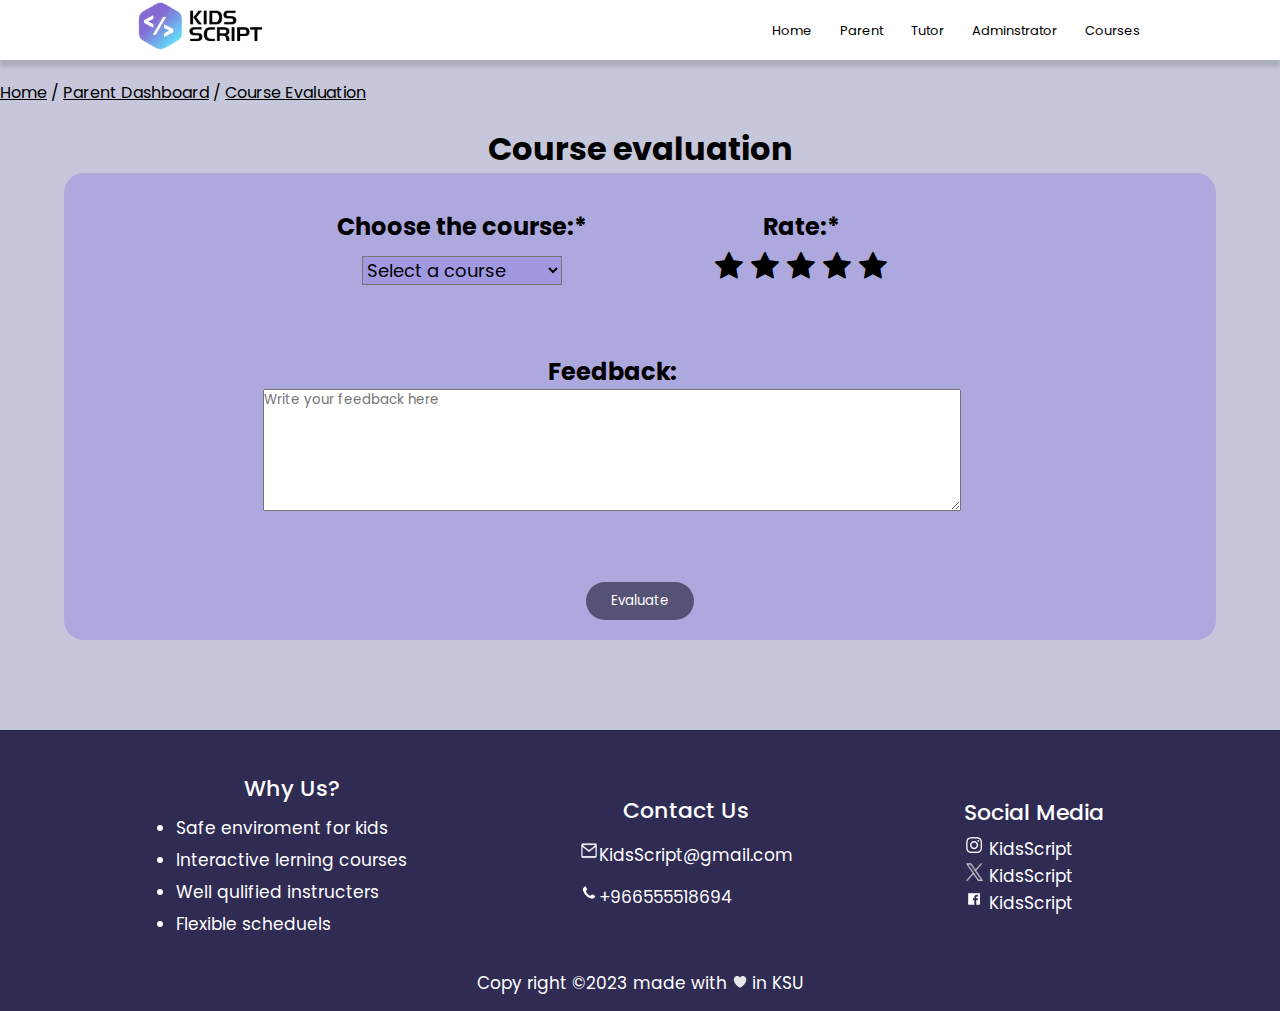
<file: index/Courseevaluation.html>
<!DOCTYPE html>
<html lang="el">

<head>
  <meta charset="utf-8">
  <title>Course evaluation</title>
  <link rel="stylesheet" href="styleevaluation.css">
  <link rel="stylesheet" href="kidsScript.css">
  <link rel="stylesheet" href="https://cdnjs.cloudflare.com/ajax/libs/font-awesome/4.7.0/css/font-awesome.min.css">
  <link rel="preconnect" href="https://fonts.googleapis.com">
  <link rel="preconnect" href="https://fonts.gstatic.com" crossorigin>
  <link
    href="https://fonts.googleapis.com/css2?family=Poppins:ital,wght@0,100;0,200;0,300;0,400;0,500;0,600;0,700;0,800;0,900;1,100;1,200;1,300;1,400;1,500;1,600;1,700;1,800;1,900&display=swap"
    rel="stylesheet">
</head>

<body>
  <section class="Header"> 
    <header>
      
      <nav>
        <a href="index.html"
          ><img src="images/kidsScriptLOGO.png" alt="Logo"
        /></a>
        <div class="nav-links" id="navLinks">
         
          <ul>
            <li><a href="index.html" accesskey="h">Home</a></li>
            <li><a href="Parentdashboard.html" accesskey="p">Parent</a></li>
            <li><a href="Tutor.html" accesskey="t">Tutor</a></li>           
            <li> 
              <a href="Administratordashboard.html" accesskey="a">Adminstrator</a>
            </li>
            <li><a href="Courses.html" accesskey="c">Courses</a></li>
         
            
         </ul>
           
        
        </div>

      </nav>
    </section>


  <div class='breadcrumb'>
    <a href="index.html">Home</a>
    <span> / </span>
    <a href="Parentdashboard.html">Parent Dashboard</a>
    <span> / </span>
    <a href="Courseevaluation.html">Course Evaluation</a>
  </div>
  <main>
    <form action="" method="post">
      <h1>Course evaluation</h1>

      <div class="evaluation">

        <div class="row1">
          <div class="item1">
            <h2>Choose the course:*</h2>

            <select id="sel" required>
              <option value="" disabled selected> Select a course</option>
              <option value="Introduction To Robotics">Introduction To Robotics</option>
              <option value="Introduction To Java">Introduction To Java</option>
              <option value="Introduction To Scratch">Introduction To Scratch</option>
              <option value="Introduction To Python">Introduction To Python</option>
              <option value="Introduction To JavaScript">Introduction To JavaScript</option>
              <option value="Introduction To CSS">Introduction To CSS</option>
              <option value="ntroduction To Swift">Introduction To Swift</option>
              <option value="Introduction To SQL">Introduction To SQL</option>
              <option value="Introduction To HTML">Introduction To HTML</option>
            </select>

          </div>

          <div class="item2">
            <h2>Rate:*</h2>
            <span class="fa fa-star" id="one"></span>
            <span class="fa fa-star" id="two"></span>
            <span class="fa fa-star" id="three"></span>
            <span class="fa fa-star" id="four"></span>
            <span class="fa fa-star" id="five"></span>
          </div>
        </div>



        <div class="evaluationfeedback">
          <h2>Feedback:</h2>
          <textarea name="entry" rows="6" cols="60" placeholder="Write your feedback here"></textarea>

        </div>

        <div class="EvaButtn">
          <button type="submit" onclick="EvaluateCourse(); return false;">Evaluate</button>
        </div>
      </div>
      <script>
        //raiting for the stars
        var item2 = document.querySelectorAll('span')

        item2.forEach((item, index1) => {
          item.addEventListener('click', () => {
            item2.forEach((star, index2) => {
              index1 >= index2 ? star.classList.add('active') : star.classList.remove('active')
            })
          })
        })


        function validation() {
          var selectedCourse = document.getElementById("sel").value;
          var rating = document.querySelectorAll(".fa-star.active").length > 0;

          if (selectedCourse == "") {
            alert("Please select a course")
            return false;
          }
          if (!rating) {
            alert("Please provide a rating")
            return false;
          }
          return true;
        }
        function EvaluateCourse() {
          if (validation()) {
            var COURSE_NAME = document.getElementById("sel").value;
            var USER_RATING = document.querySelectorAll(".fa-star.active").length;

            alert("Thank you for your feedback! \n Your rating for course " + COURSE_NAME + " is :" + USER_RATING);
          }
        }
      </script>
    </form>
  </main>


  <footer>
    <section id="footer">
      <div class="main-footer">
        <div class="Us">
          <h2>Why Us?</h2>
          <ul>
            <li>Safe enviroment for kids</li>
            <li>Interactive lerning courses</li>
            <li>Well qulified instructers</li>
            <li>Flexible scheduels</li>
          </ul>
        </div>
        <div class="contact">
          <h2>Contact Us</h2>
          <ul>
            <li>
              <a href="mailto:KidsScript@gmail.com"><img src="images/Email.png" alt="instgram icon" width="20"
                  height="20">KidsScript@gmail.com</a>
            </li>
            <li>
              <img src="images/phone.png" alt="instgram icon" width="20" height="20">+966555518694
            </li>
          </ul>
        </div>
        <div class="Social">
          <h2>Social Media</h2>
          <ul>
            <li>
              <a href="https://instgram.com"><img src="images/instgram.png" alt="instgram icon" width="20" height="20">
                KidsScript
              </a>
            </li>
            <li>
              <a href="https://twitter.com"><img src="images/X.png" alt="X icon" width="20" height="20">
                KidsScript
              </a>
            </li>
            <li>
              <a href="https://www.facebook.com"><img src="images/Facebook.png" alt="instgram icon" width="20"
                  height="20">
                KidsScript
              </a>
            </li>
          </ul>
        </div>
      </div>
      <p>
        Copy right ©2023 made with
        <img src="images/heart.png" alt="love" width="15" height="15"> in
        KSU
      </p>
    </section>
  </footer>
  <script src="darkMode.js" defer></script>
</body>

</html>
</file>
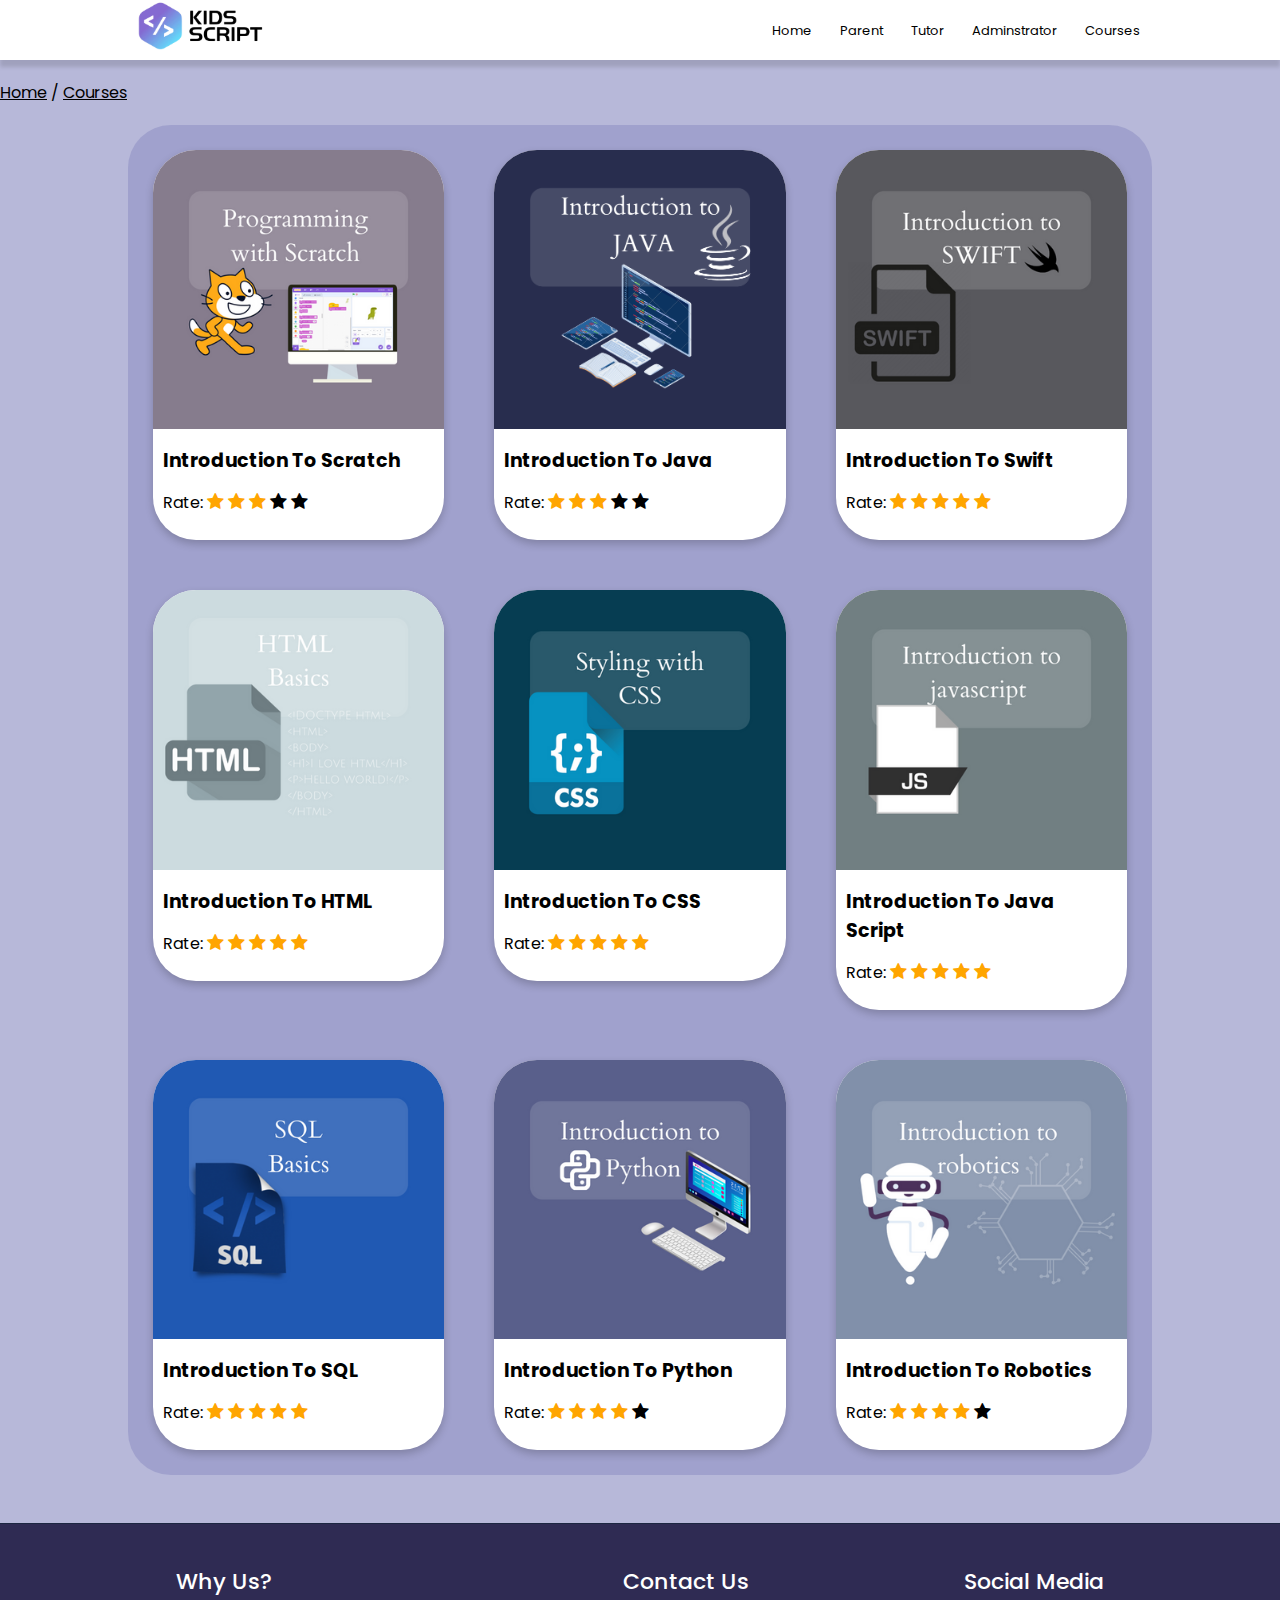
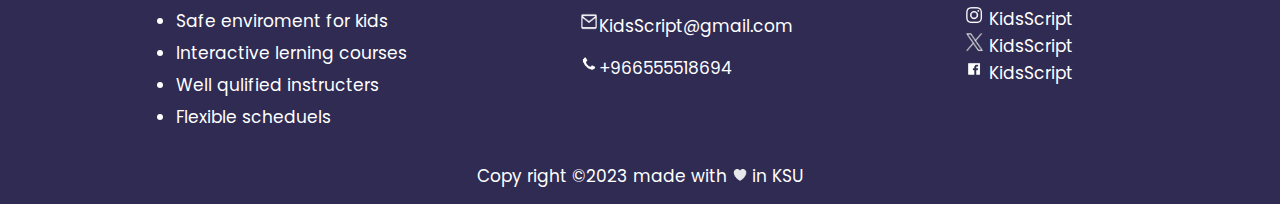
<file: index/Courses.html>
<!DOCTYPE html> 
<html lang="en">
  <head>
    <meta charset="UTF-8">
    <meta name="viewport" content="width=device-width, initial-scale=1.0">
    <title>Courses</title>
    <link rel="preconnect" href="https://fonts.googleapis.com">
    <link rel="preconnect" href="https://fonts.gstatic.com" crossorigin>
    <link
      href="https://fonts.googleapis.com/css2?family=Poppins:ital,wght@0,100;0,200;0,300;0,400;0,500;0,600;0,700;0,800;0,900;1,100;1,200;1,300;1,400;1,500;1,600;1,700;1,800;1,900&display=swap"
      rel="stylesheet">
    <link rel="stylesheet" href="kidsScript.css"> 
    <link rel="stylesheet" href="styleCourses.css">
    <link rel="stylesheet" href="https://cdnjs.cloudflare.com/ajax/libs/font-awesome/4.7.0/css/font-awesome.min.css"> <!--for rating-->
  </head>

  <body> 

    <section class="Header"> 
      <header>
        
        <nav>
          <a href="index.html"
            ><img src="images/kidsScriptLOGO.png" alt="Logo"
          /></a>
          <div class="nav-links" id="navLinks">
           
            <ul>
              <li><a href="index.html" accesskey="h">Home</a></li>
              <li><a href="Parentdashboard.html" accesskey="p">Parent</a></li>
              <li><a href="Tutor.html" accesskey="t">Tutor</a></li>           
              <li> 
                <a href="Administratordashboard.html" accesskey="a">Adminstrator</a>
              </li>
              <li><a href="Courses.html" accesskey="c">Courses</a></li>
           
              
           </ul>
             
          
          </div>
 
        </nav>
      </section>

    
    
    <div class="breadcrumb">
    <a href="index.html">Home</a>
    <span> / </span>
    <a href="Courses.html">Courses</a>  
    </div>

<main>
  <!-- A list of all Courses that we have in the learning centre -->
  <div class="all-courses-cards">
  <div class="courses-row">
  <!--.....................Course1-Scratch.....................-->
    <div class="course-container">
    <img src="images/Scratch.png" alt="Introduction To Scratch" style="width: 100%" >

    <div class="course-details">
    <h2>Introduction To Scratch</h2>
    <p class="ratings">
    Rate:
    <span class="fa fa-star checked"></span>
    <span class="fa fa-star checked"></span>
    <span class="fa fa-star checked"></span>
    <span class="fa fa-star"></span>
    <span class="fa fa-star"></span>
    </p>

    <div class="card-info">
                
    <div class="course-description">
    <h4 class="courseD-title">course-description:</h4>
    <p class="courseD-text">
      Introduce your child to coding! Scratch is a kid-friendly coding language
       that&apos;s block-based and visual (like virtual LEGOs). 
      Kids will learn coding and CS fundamentals while building games they can play and share with friends.</p>
    </div>
    
    <div class="more-info">
    <p id="Scpre">Prerequisite</p> 
    <p id="Scobj">Objectives</p>
    </div>

    <div class="card-footer">
    <div class="tutor">
    <img src="images/DanielLoe.png" alt="Daniel loe" width="50" height="50">T.Daniel loe</div>
    
    <div class="time-date"> 
    <p>Tuesday Monday 
    3:00-7:00pm </p>
    </div>
    </div> <!--card info-->
    </div> <!--card details-->

    </div>
    </div>
    <!--.....................END Course1.....................-->

    <!--.....................Course2-Java....................-->
    <div class="course-container">
    <img src="images/Java.PNG" alt="Introduction To Java" style="width: 100%">

    <div class="course-details">
    <h2>Introduction To Java</h2>
    <p class="ratings">
    Rate:
    <span class="fa fa-star checked"></span>
    <span class="fa fa-star checked"></span>
    <span class="fa fa-star checked"></span>
    <span class="fa fa-star"></span>
    <span class="fa fa-star"></span>
    </p>

    <div class="card-info">
                
    <div class="course-description">
    <h4 class="courseD-title">course-description:</h4>
    <p class="courseD-text">
      Java is a great language for kids to learn because it has staying power. 
      Java is the fifth most popular programming language in the world. It powers parts of YouTube, and Amazon. In addition, 
      software engineers use Java to build Android apps and games.</p>
    </div>
    <div class="more-info">
    <p id="Javapre">Prerequisite</p> 
    <p id="javaobj">Objectives</p>
    </div>

    <div class="card-footer">
    <div class="tutor">
    <img src="images/RachelAdams.png" alt="Rachel Adam" width="50" height="50"> T.Rachel Adam
  </div>
  
    
    <div class="time-date"> 
      <p>Monday <br>
      6:00-7:00pm </p>
      </div>
    </div>

  </div> <!--card info-->
  </div> <!--card details-->
  </div>
  <!--.....................END Course2.....................-->

  <!--.....................Course3-Swift....................-->
  <div class="course-container">
    <img src="images/Swift.png" alt="Introduction To Swift" style="width: 100%">

    <div class="course-details">
    <h2>Introduction To Swift</h2>
    <p class="ratings">
    Rate:
    <span class="fa fa-star checked"></span>
    <span class="fa fa-star checked"></span>
    <span class="fa fa-star checked"></span>
    <span class="fa fa-star checked"></span>
    <span class="fa fa-star checked"></span>
    </p>

    <div class="card-info">
                
    <div class="course-description">
    <h4 class="courseD-title">course-description:</h4>
    <p class="courseD-text">
      Swift is Apple&apos;s modern, fast, 
      and powerful programming language. It's highly readable, safe, and ideal for iOS, MacOS, 
      and general-purpose development. Perfect for beginners and aspiring app developers.</p>
    </div>
    <div class="more-info">
    <p id="Swiftpre">Prerequisite</p> 
    <p id="Swiftobj">Objectives</p>
    </div>

    <div class="card-footer">
    <div class="tutor">
    <img src="images/LaraKevin.png" alt="Lara Kevin" width="50" height="50"> T.Lara Kevin
    </div>
    
    <div class="time-date"> 
      <p>Tuesday <br>
      3:00-5:00pm </p>
      </div>
    </div>

  </div> <!--card info-->
  </div> <!--card details-->
  </div>
  <!--.....................END Course3.....................-->
</div> <!--end row 1-->
<div class="courses-row"> 
  <!--.....................Course4-HTML....................-->
  <div class="course-container">
    <img src="images/HTML.png" alt="Introduction To HTML" style="width: 100%">

    <div class="course-details">
    <h2>Introduction To HTML</h2>
    <p class="ratings">
    Rate:
    <span class="fa fa-star checked"></span>
    <span class="fa fa-star checked"></span>
    <span class="fa fa-star checked"></span>
    <span class="fa fa-star checked"></span>
    <span class="fa fa-star checked"></span>
    </p>

    <div class="card-info">
                
    <div class="course-description">
    <h4 class="courseD-title">course-description:</h4>
    <p class="courseD-text">
      Is a relatively easy programming language to learn used to create web pages. 
      which makes it a great place for kids to start with coding in general or 
      as another language to add to their repertoire.</p>
    </div>
    <div class="more-info">
    <p id="Htmlpre">Prerequisite</p> 
    <p id="htmlobj">Objectives</p>
    </div>

    <div class="card-footer">
    <div class="tutor">
  
    <img src="images/LaneClark.png" alt="Lane Clark" width="50" height="50"> T. Lane Clark
    </div>
    
    <div class="time-date"> 
      <p>Wednesday<br>
      5:00-7:00pm </p>
      </div>
    </div>

  </div> <!--card info-->
  </div> <!--card details-->
  </div>
  <!--.....................END Course4.....................-->

  <!--.....................Course5-CSS.....................-->
  <div class="course-container">
    <img src="images/CSS.png" alt="Introduction To CSS" style="width: 100%">

    <div class="course-details">
    <h2>Introduction To CSS</h2>
    <p class="ratings">
    Rate:
    <span class="fa fa-star checked"></span>
    <span class="fa fa-star checked"></span>
    <span class="fa fa-star checked"></span>
    <span class="fa fa-star checked"></span>
    <span class="fa fa-star checked"></span>
    </p>

    <div class="card-info">
                
    <div class="course-description">
    <h4 class="courseD-title">course-description:</h4>
    <p class="courseD-text">
      CSS is a subset of HTML that cannot function independently. 
      CSS concerns itself with styling, which includes
       background, color, font, and animation, among others.</p>   
    </div>

    <div class="more-info">
    <p id="csspre">Prerequisite</p> 
    <p id="cssobj">Objectives</p>
    </div>

    <div class="card-footer">
    <div class="tutor">
    <img src="images/MichealTurner.png" alt="Michael Turner" width="50" height="50"> T. Michael Turner
    </div>
    
    <div class="time-date"> 
      <p>Tuesday<br>
      3:00-6:00pm</p>
      </div>
    </div>

  </div> <!--card info-->
  </div> <!--card details-->
  </div>
  <!--.....................END Course5.....................-->

  <!--.....................END Course6-Java Script.....................-->    
  <div class="course-container">
    <img src="images/JavaScript.png" alt="Introduction To Java Script" style="width: 100%">

    <div class="course-details">
    <h2>Introduction To Java Script</h2>
    <p class="ratings">
    Rate:
    <span class="fa fa-star checked"></span>
    <span class="fa fa-star checked"></span>
    <span class="fa fa-star checked"></span>
    <span class="fa fa-star checked"></span>
    <span class="fa fa-star checked"></span>
    </p>

    <div class="card-info">
                
    <div class="course-description">
    <h4 class="courseD-title">course-description:</h4>
    <p class="courseD-text">
      raw colorful graphics in JavaScript, it&apos;s great way to explore computer programming.
      Working hand in hand with HTML and CSS. 
      JS helps to enhance interactivity and the overall user experience.</p>    
    </div>

    <div class="more-info">
    <p id="Scriptpre">Prerequisite</p> 
    <p id="Scriptobj">Objectives</p>
    </div>

    <div class="card-footer">
    <div class="tutor">
    <img src="images/EmilyAnderson.png" alt="Emily Anderson" width="50" height="50"> T. Emily Anderson
    </div>
    
    <div class="time-date"> 
      <p>Sunday <br>
      3:00-6:00pm </p>
      </div>
    </div>

  </div> <!--card info-->
  </div> <!--card details-->
  </div>
  <!--.....................END Course6.....................-->
</div> <!--2nd row-->
<div class="courses-row">
  <!--.....................Course7- SQL.....................-->
  <div class="course-container">
    <img src="images/SQL.png" alt="Introduction To SQL" style="width: 100%">

    <div class="course-details">
    <h2>Introduction To SQL</h2>
    <p class="ratings">
    Rate:
    <span class="fa fa-star checked"></span>
    <span class="fa fa-star checked"></span>
    <span class="fa fa-star checked"></span>
    <span class="fa fa-star checked"></span>
    <span class="fa fa-star checked"></span>
    </p>

    <div class="card-info">
                
    <div class="course-description">
    <h4 class="courseD-title">course-description</h4>
    <p class="courseD-text">
      If your child is someone who loves critical thinking and solving problems,
       it is an ideal course for them. With SQL courses for kids, 
      our experts strive hard to teach students how to store, manipulate, and query data using SQL. </p>    
    </div>

    <div class="more-info">
    <p id="SQLpre">Prerequisite</p> 
    <p id="SQLobj">Objectives</p>
    </div>

    <div class="card-footer">
    <div class="tutor">
    <img src="images/JohnFoster.png" alt="John Foster" width="50" height="50">T.John Foster</div>
    
    <div class="time-date"> 
      <p>Tuesday Monday <br>
      3:00-7:00pm </p>
      </div>
    </div>

  </div> <!--card info-->
  </div> <!--card details-->
  </div>
  <!--.....................END Course7.....................-->

  <!--.....................Course8-Python.....................-->
  <div class="course-container">
    <img src="images/Python.PNG" alt="Introduction To Python" style="width: 100%">

    <div class="course-details">
    <h2>Introduction To Python</h2>
    <p class="ratings">
    Rate:
    <span class="fa fa-star checked"></span>
    <span class="fa fa-star checked"></span>
    <span class="fa fa-star checked"></span>
    <span class="fa fa-star checked"></span>
    <span class="fa fa-star"></span>
    </p>

    <div class="card-info">
                
    <div class="course-description">
    <h4 class="courseD-title">course-description</h4>
    <p class="courseD-text">
      Learners solve more complex programming problems and progress through Python fundamentals. 
      They&apos;re on their way to Python fluency. </p>    
    </div>

    <div class="more-info">
    <p id="Pythonpre">Prerequisite</p> 
    <p id="Pythonobj">Objectives</p>
    </div>

    <div class="card-footer">
    <div class="tutor">
    <img src="images/KevinLee.png" alt="Kevin Lee" width="50" height="50">T.Kevin Lee</div>
    
    <div class="time-date"> 
      <p>Sundat Monday <br>
      5:00-7:00pm </p>
      </div>
    </div>

  </div> <!--card info-->
  </div> <!--card details-->
  </div>
  <!--.....................END Course8.....................-->
        
  <!--.....................Course9- Robotics.....................-->
  <div class="course-container">
    <img src="images/robotics.png" alt="Introduction To Robotics" style="width: 100%">

    <div class="course-details">
    <h2>Introduction To Robotics</h2>
    <p class="ratings">
    Rate:
    <span class="fa fa-star checked"></span>
    <span class="fa fa-star checked"></span>
    <span class="fa fa-star checked"></span>
    <span class="fa fa-star checked"></span>
    <span class="fa fa-star"></span>
    </p>

    <div class="card-info">
                
    <div class="course-description">
    <h4 class="courseD-title">course-description</h4>
    <p class="courseD-text">
      It&apos;s a truly interdisciplinary space using AI, data science, coding, design, engineering, and more, 
      to produce machines that replicate human actions in the real world. For children who enjoy building things,
      or playing with LEGOs, robotics is a great way to achieve similar results. </p>    
    </div>

    <div class="more-info">
    <p id="Robotpre">Prerequisite</p> 
    <p id="Robotobj">Objectives</p>
    </div>

    <div class="card-footer">
    <div class="tutor">
    <img src="images/JoeAdams.png" alt="Joe Adams" width="50" height="50"> T.Joe Adams </div>
    
    <div class="time-date"> 
      <p>Tuesday Monday <br>
      3:00-7:00pm </p>
      </div>
    </div>

  </div> <!--card info-->
  </div> <!--card details-->
  </div>
  <!--.....................END Course9.....................-->
  </div> <!--3rd row-->

  </div>
  </main>

  <footer>
    <section id="footer">
      <div class="main-footer">
        <div class="Us">
          <h2>Why Us?</h2>
          <ul>
            <li>Safe enviroment for kids</li>
            <li>Interactive lerning courses</li>
            <li>Well qulified instructers</li>
            <li>Flexible scheduels</li>
          </ul>
        </div>
        <div class="contact">
          <h2>Contact Us</h2>
          <ul>
            <li>
              <a href="mailto:KidsScript@gmail.com"
                ><img
                  src="images/Email.png"
                  alt="instgram icon"
                  width="20"
                  height="20"
                >KidsScript@gmail.com</a
              >
            </li>
            <li>
              <img
                src="images/phone.png"
                alt="instgram icon"
                width="20"
                height="20"
              >+966555518694
            </li>
          </ul>
        </div>
        <div class="Social">
          <h2>Social Media</h2>
          <ul>
            <li>
              <a href="https://instgram.com"
                ><img
                  src="images/instgram.png"
                  alt="instgram icon"
                  width="20"
                  height="20"
                >
                KidsScript
              </a>
            </li>
            <li>
              <a href="https://twitter.com"
                ><img
                  src="images/X.png"
                  alt="X icon"
                  width="20"
                  height="20"
                >
                KidsScript
              </a>
            </li>
            <li>
              <a href="https://www.facebook.com"
                ><img
                  src="images/Facebook.png"
                  alt="instgram icon"
                  width="20"
                  height="20">
                KidsScript
              </a>
            </li>
          </ul>
        </div>
      </div>
      <p>
        Copy right ©2023 made with
        <img src="images/heart.png" alt="love" width="15" height="15"> in
        KSU
      </p>
    </section>
  </footer>
  <script src="darkMode.js" defer></script>
  </body>
</html>
</file>
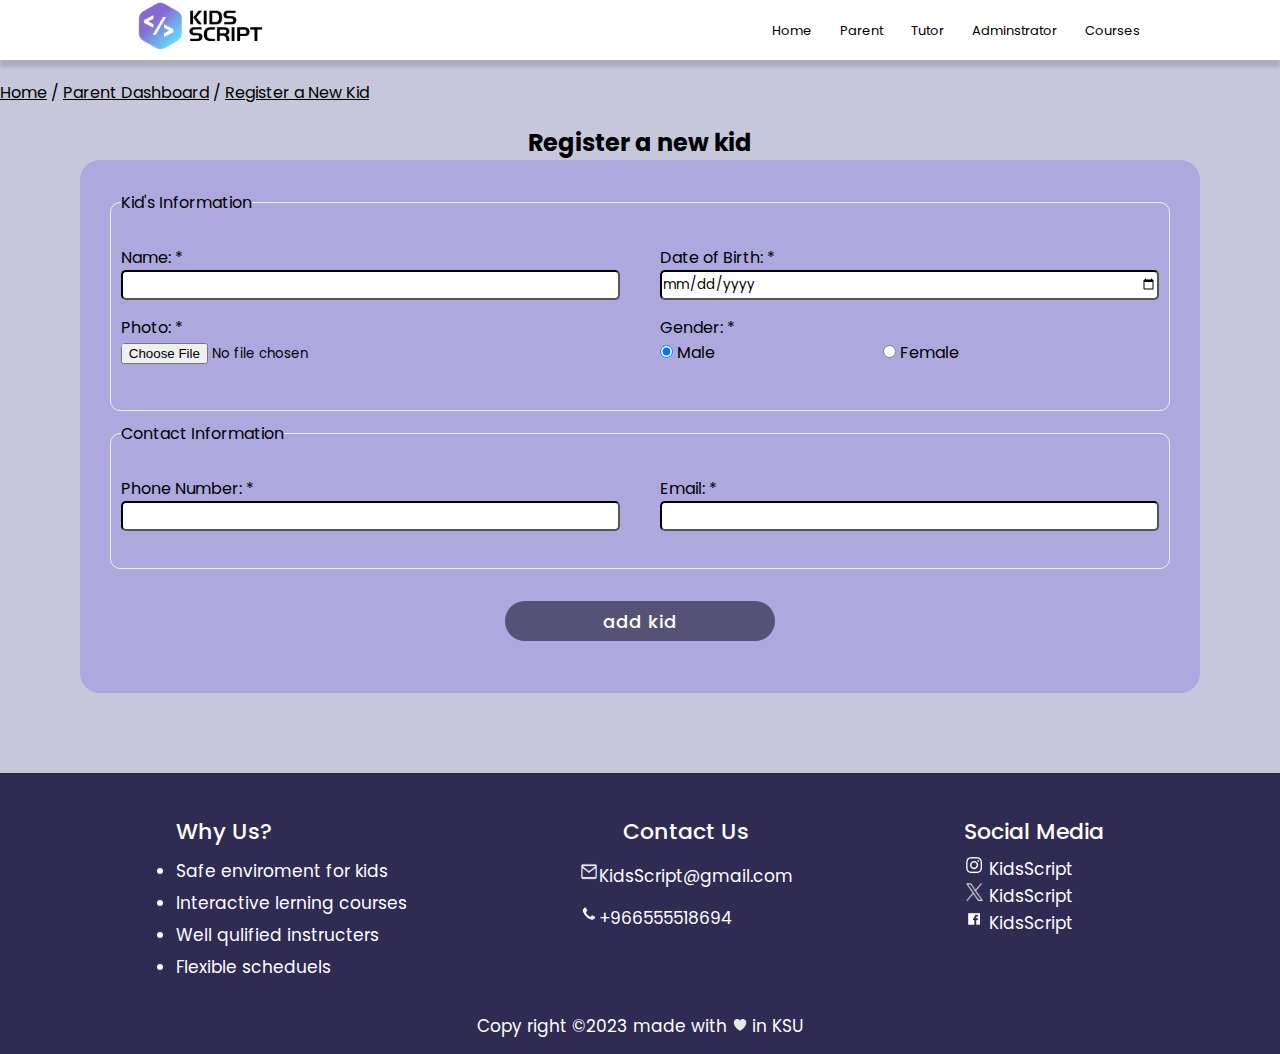
<file: index/RegisteraNewChild.html>
<!DOCTYPE html>
<html lang="el">
  <head>
    <meta charset="utf-8" />
    <title>Register a new child</title>
    <link rel="stylesheet" href="kidsScript.css" />
    <link rel="stylesheet" href="registerstyle.css" />
    <link rel="preconnect" href="https://fonts.googleapis.com" />
    <link rel="preconnect" href="https://fonts.gstatic.com" crossorigin />
    <link
      href="https://fonts.googleapis.com/css2?family=Poppins:ital,wght@0,100;0,200;0,300;0,400;0,500;0,600;0,700;0,800;0,900;1,100;1,200;1,300;1,400;1,500;1,600;1,700;1,800;1,900&display=swap"
      rel="stylesheet"
    />
  </head>
  <body>
    <section class="Header"> 
      <header>
        
        <nav>
          <a href="index.html"
            ><img src="images/kidsScriptLOGO.png" alt="Logo"
          /></a>
          <div class="nav-links" id="navLinks">
           
            <ul>
              <li><a href="index.html" accesskey="h">Home</a></li>
              <li><a href="Parentdashboard.html" accesskey="p">Parent</a></li>
              <li><a href="Tutor.html" accesskey="t">Tutor</a></li>           
              <li> 
                <a href="Administratordashboard.html" accesskey="a">Adminstrator</a>
              </li>
              <li><a href="Courses.html" accesskey="c">Courses</a></li>
           
              
           </ul>
             
          
          </div>
 
        </nav>
      </section>


    <div class="breadcrumb">
      <a href="index.html">Home</a>
      <span> / </span>
      <a href="Parentdashboard.html">Parent Dashboard</a>
      <span> / </span>
      <a href="RegisterNewChild.html">Register a New Kid</a>
    </div>

    <main>
      <div class="register">
        <h2>Register a new kid</h2>
      </div>
      <div id="kidForm">
        <form name="myForm" id="form">
          <fieldset>
            <legend>Kid's Information</legend>

            <div class="details">
              <div class="input-box text">
                <label
                  >Name: *<input id="name" type="text" name="kid name"
                /></label>
              </div>

              <div class="input-box text">
                <label
                  >Date of Birth: *
                  <input id="DOB" type="date" name="date of birth"
                /></label>
              </div>

              <div class="input-box text">
                <label
                  >Photo: *<input
                    id="photo"
                    type="file"
                    type="file"
                    accept="image/*"
                    name="kid-photo"
                /></label>
              </div>
              <!-- <img id="output" /> -->
              <div class="input-box">
                <label>Gender: *</label>

                <div class="genderCategory">
                  <label
                    ><input
                      class="gender"
                      type="radio"
                      name="gender"
                      value="Male"
                      checked
                    />
                    Male</label
                  >
                  <label>
                    <input
                      class="gender"
                      type="radio"
                      name="gender"
                      value="Female"
                    />
                    Female</label
                  >
                </div>
              </div>
            </div>
          </fieldset>

          <fieldset>
            <legend>Contact Information</legend>

            <div class="details">
              <div class="input-box text">
                <label
                  >Phone Number: *<input
                    id="phone"
                    type="tel"
                    name="phone number"
                /></label>
              </div>

              <div class="input-box text">
                <label
                  >Email: *<input id="email" type="email" name="email"
                /></label>
              </div>
            </div>
          </fieldset>

          <div class="button">
            <input class="center" type="submit" value="add kid" />
          </div>
        </form>
      </div>
    </main>
    <footer>
      <section id="footer">
        <div class="main-footer">
          <div class="Us">
            <h2>Why Us?</h2>
            <ul>
              <li>Safe enviroment for kids</li>
              <li>Interactive lerning courses</li>
              <li>Well qulified instructers</li>
              <li>Flexible scheduels</li>
            </ul>
          </div>
          <div class="contact">
            <h2>Contact Us</h2>
            <ul>
              <li>
                <a href="mailto:KidsScript@gmail.com"
                  ><img
                    src="images/Email.png"
                    alt="instgram icon"
                    width="20"
                    height="20"
                  />KidsScript@gmail.com</a
                >
              </li>
              <li>
                <img
                  src="images/phone.png"
                  alt="instgram icon"
                  width="20"
                  height="20"
                />+966555518694
              </li>
            </ul>
          </div>
          <div class="Social">
            <h2>Social Media</h2>
            <ul>
              <li>
                <a href="https://instgram.com"
                  ><img
                    src="images/instgram.png"
                    alt="instgram icon"
                    width="20"
                    height="20"
                  />
                  KidsScript
                </a>
              </li>
              <li>
                <a href="https://twitter.com"
                  ><img
                    src="images/X.png"
                    alt="X icon"
                    width="20"
                    height="20"
                  />
                  KidsScript
                </a>
              </li>
              <li>
                <a href="https://www.facebook.com"
                  ><img
                    src="images/Facebook.png"
                    alt="instgram icon"
                    width="20"
                    height="20"
                  />
                  KidsScript
                </a>
              </li>
            </ul>
          </div>
        </div>
        <p>
          Copy right ©2023 made with
          <img src="images/heart.png" alt="love" width="15" height="15" /> in
          KSU
        </p>
      </section>
    </footer>

    <script>
      const form = document.getElementById('form');

      form.addEventListener('submit', validateForm);

      function readFile(file) {
        return new Promise((resolve, reject) => {
          const reader = new FileReader();
          reader.onloadend = () => resolve(reader.result);
          reader.onerror = reject;
          reader.readAsDataURL(file);
        });
      }

      async function validateForm(e) {
        const date = document.getElementById('DOB').value;
        const name = document.getElementById('name').value;
        const email = document.getElementById('email').value;
        const tel = document.getElementById('phone').value;
        const photoElement = document.getElementById('photo');

        e.preventDefault();
        if (date == null || date == '') {
          alert('date must be filled out');
          return false;
        }

        if (name == '') {
          alert('Name must be filled out');
          return false;
        }

        if (email == '') {
          alert('email must be filled out');
          return false;
        }

        if (tel == '') {
          alert('phone must be filled out');
          return false;
        }

        if (photoElement.value == null || photoElement.value == '') {
          alert('photo must be uploaded');
          return false;
        }

        var letter = name.charAt(0);
        var l = parseInt(letter);
        if (!isNaN(l)) {
          alert('Name cant start with number');
          return false;
        }

        var letter = name.charAt(0);
        var l = parseInt(letter);
        if (
          l == 0 ||
          l == 1 ||
          l == 2 ||
          l == 3 ||
          l == 4 ||
          l == 5 ||
          l == 6 ||
          l == 7 ||
          l == 8 ||
          l == 9
        ) {
          alert('Name cant start with number');
          return false;
        }

        if (tel.length != 10) {
          alert('phone number should be 10 digits');
          return false;
        }

        for (let i = 0; i < tel.length; i++) {
          var letter = tel.charAt(i);
          var l = parseInt(letter);
          if (isNaN(l)) {
            alert('phone number cant contain letters');
            return false;
          }
        }

        var year = date.substring(0, 4);
        var year = parseInt(year);
        if (year > 2017) {
          alert('kid must be older than 6 years ');
          return false;
        }
        var gender = document.getElementsByClassName('gender');
        for (i = 0; i < gender.length; i++) {
          if (gender[i].checked) gender = gender[i].value;
        }

        let imageDataUrl;
        try {
          imageDataUrl = await readFile(photoElement.files[0]);
        } catch (err) {
          console.error(err);
        }
        console.log(imageDataUrl);
        
        
        if (localStorage.getItem('kidsname') === null) {
          const a = [];
          a[0] = { name: name, kidimg: imageDataUrl };
          localStorage.setItem('kidsname', JSON.stringify(a));
        } else {
          const myArray = JSON.parse(localStorage.getItem('kidsname'));
          myArray[myArray.length] = { name: name, kidimg: imageDataUrl };
          localStorage.setItem('kidsname', JSON.stringify(myArray));
        }

        var pagePrint = `
<html>
<head>
  <title>Print</title>
</head>
<body> 
  <img
  style="width: 200px; height: 200px; display: block; border: 2px solid black;" 
  src="${imageDataUrl}" alt="kid image"/>
  name: ${name}<br>
  date of birth: ${date}<br>
  gender: ${gender}<br>
  phone number: ${tel}<br>
  email: ${email}
</body>
</html>`;

        console.log(pagePrint);
        var newWindow = window.open('', '_blank');
        newWindow.document.open();
        await newWindow.document.write(pagePrint);
        newWindow.document.close();
        newWindow.print();
        newWindow.close();
      }
    </script>
        <script src="darkMode.js" defer></script>
  </body>
</html>
</file>
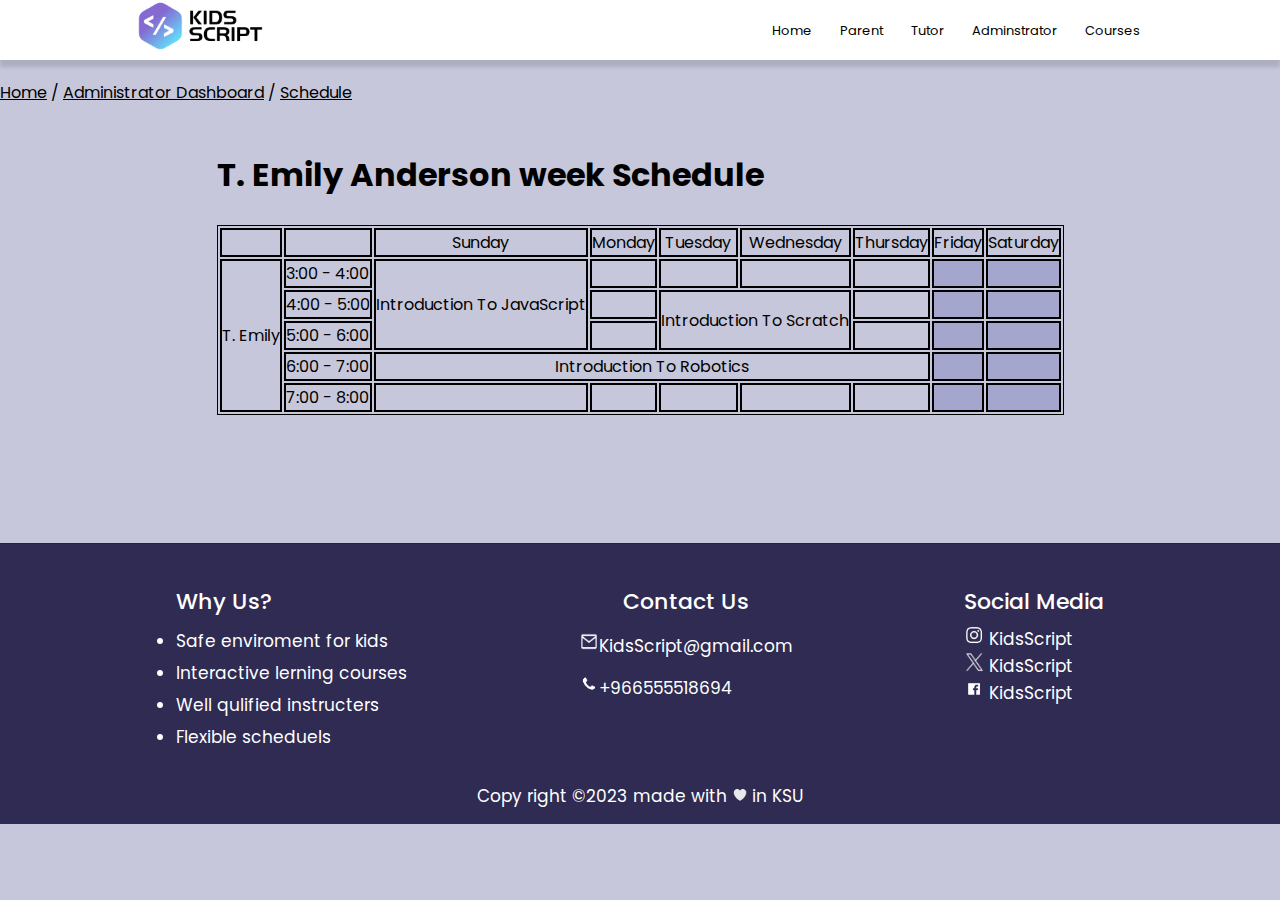
<file: index/Schedule1.html>
<!DOCTYPE html>
<html lang="el">
    <head>
        <meta charset="utf-8"> 
           <title>Schedule</title> <!--tab--> 
           <link rel="stylesheet" href="kidsScript.css" >
           <link rel="stylesheet" href="styleschedule.css">
           <link rel="preconnect" href="https://fonts.googleapis.com">
           <link rel="preconnect" href="https://fonts.gstatic.com" crossorigin>
           <link
             href="https://fonts.googleapis.com/css2?family=Poppins:ital,wght@0,100;0,200;0,300;0,400;0,500;0,600;0,700;0,800;0,900;1,100;1,200;1,300;1,400;1,500;1,600;1,700;1,800;1,900&display=swap"
             rel="stylesheet">
</head>
<body>
  <section class="Header"> 
    <header>
      
      <nav>
        <a href="index.html"
          ><img src="images/kidsScriptLOGO.png" alt="Logo"
        /></a>
        <div class="nav-links" id="navLinks">
         
          <ul>
            <li><a href="index.html" accesskey="h">Home</a></li>
            <li><a href="Parentdashboard.html" accesskey="p">Parent</a></li>
            <li><a href="Tutor.html" accesskey="t">Tutor</a></li>           
            <li> 
              <a href="Administratordashboard.html" accesskey="a">Adminstrator</a>
            </li>
            <li><a href="Courses.html" accesskey="c">Courses</a></li>
         
            
         </ul>
           
        
        </div>

      </nav>
    </section>


    <div class='breadcrumb'>
        <a href="index.html">Home</a>
        <span> / </span>
        <a href="Administratordashboard.html">Administrator Dashboard</a>
        <span> / </span>
        <a href="Schedule1.html">Schedule</a>
      </div>
      
    <main>

<table>
    <caption>T. Emily Anderson week Schedule</caption>
    <tbody>
        <tr>
    
          <td>  </td>
          <td>  </td>
          <td>Sunday</td>
          <td>Monday</td>
          <td>Tuesday</td>
          <td>Wednesday</td>
          <td>Thursday</td>
          <td>Friday</td>
          <td>Saturday</td>
          </tr>
        
        <tr>
          <td rowspan="5">T. Emily</td>
          <td>3:00 - 4:00</td>
          <td rowspan="3">Introduction To JavaScript</td>
          <td>  </td>
          <td>  </td>
          <td>  </td>
          <td>  </td>
          <td style="background-color:#9597c7ad;">  </td>
          <td style="background-color:#9597c7ad;">  </td>
        </tr>
        
        <tr>
          <td>4:00 - 5:00</td>
          <td>   </td>
          <td rowspan="2" colspan="2">Introduction To Scratch</td>
          <td>  </td>
          <td style="background-color:#9597c7ad;">  </td>
          <td style="background-color:#9597c7ad;">  </td>
        </tr>


        <tr>
          <td>5:00 - 6:00</td>
          <td>  </td>
          <td>  </td>
          <td style="background-color:#9597c7ad;">  </td>
          <td style="background-color:#9597c7ad;">  </td>
        </tr>

        <tr>
          <td>6:00 - 7:00</td>
          <td colspan="5">Introduction To Robotics</td>
          <td style="background-color:#9597c7ad;">  </td>
          <td style="background-color:#9597c7ad;">  </td>
        </tr>
        
        <tr>
          <td>7:00 - 8:00</td>
          <td>  </td>
          <td>  </td>
          <td>  </td>
          <td>  </td>
          <td>  </td>
          <td style="background-color:#9597c7ad;">  </td>
          <td style="background-color:#9597c7ad;">  </td>
        </tr>

        </tbody>


</table>
</main>
<footer>
  <section id="footer">
    <div class="main-footer">
      <div class="Us">
        <h2>Why Us?</h2>
        <ul>
          <li>Safe enviroment for kids</li>
          <li>Interactive lerning courses</li>
          <li>Well qulified instructers</li>
          <li>Flexible scheduels</li>
        </ul>
      </div>
      <div class="contact">
        <h2>Contact Us</h2>
        <ul>
          <li>
            <a href="mailto:KidsScript@gmail.com"
              ><img
                src="images/Email.png"
                alt="instgram icon"
                width="20"
                height="20"
              >KidsScript@gmail.com</a
            >
          </li>
          <li>
            <img
              src="images/phone.png"
              alt="instgram icon"
              width="20"
              height="20"
            >+966555518694
          </li>
        </ul>
      </div>
      <div class="Social">
        <h2>Social Media</h2>
        <ul>
          <li>
            <a href="https://instgram.com"
              ><img
                src="images/instgram.png"
                alt="instgram icon"
                width="20"
                height="20"
              >
              KidsScript
            </a>
          </li>
          <li>
            <a href="https://twitter.com"
              ><img
                src="images/X.png"
                alt="X icon"
                width="20"
                height="20"
              >
              KidsScript
            </a>
          </li>
          <li>
            <a href="https://www.facebook.com"
              ><img
                src="images/Facebook.png"
                alt="instgram icon"
                width="20"
                height="20">
              KidsScript
            </a>
          </li>
        </ul>
      </div>
    </div>
    <p>
      Copy right ©2023 made with
      <img src="images/heart.png" alt="love" width="15" height="15"> in
      KSU
    </p>
  </section>
</footer>
</body>
</html>
</file>
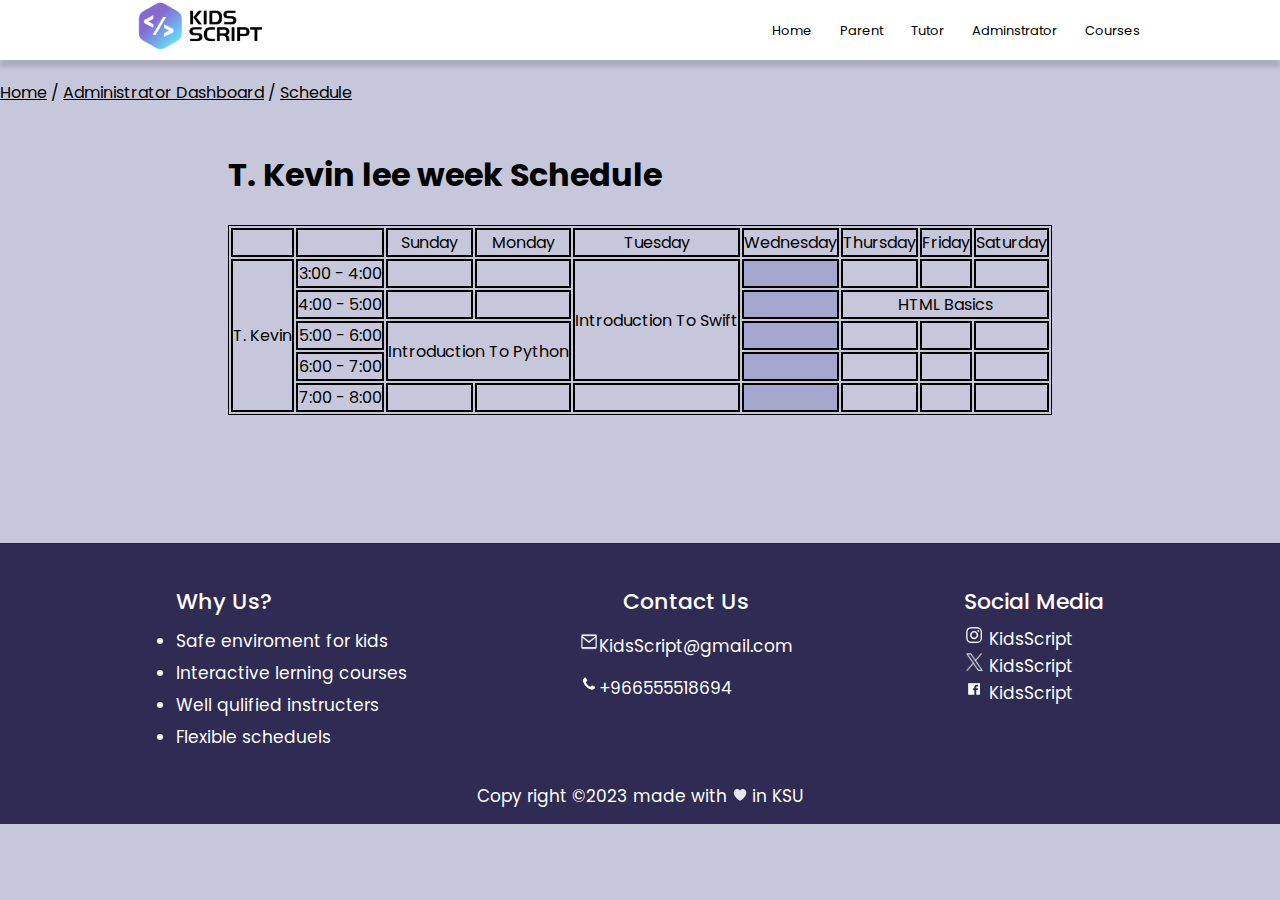
<file: index/Schedule2.html>
<!DOCTYPE html>
<html lang="el">
    <head>
        <meta charset="utf-8"> 
           <title>Schedule</title> <!--tab--> 
           <link rel="stylesheet" href="kidsScript.css" >
           <link rel="stylesheet" href="styleschedule.css">
           <link rel="preconnect" href="https://fonts.googleapis.com">
           <link rel="preconnect" href="https://fonts.gstatic.com" crossorigin>
           <link
             href="https://fonts.googleapis.com/css2?family=Poppins:ital,wght@0,100;0,200;0,300;0,400;0,500;0,600;0,700;0,800;0,900;1,100;1,200;1,300;1,400;1,500;1,600;1,700;1,800;1,900&display=swap"
             rel="stylesheet">
</head>
<body>
  <section class="Header"> 
    <header>
      
      <nav>
        <a href="index.html"
          ><img src="images/kidsScriptLOGO.png" alt="Logo"
        /></a>
        <div class="nav-links" id="navLinks">
         
          <ul>
            <li><a href="index.html" accesskey="h">Home</a></li>
            <li><a href="Parentdashboard.html" accesskey="p">Parent</a></li>
            <li><a href="Tutor.html" accesskey="t">Tutor</a></li>           
            <li> 
              <a href="Administratordashboard.html" accesskey="a">Adminstrator</a>
            </li>
            <li><a href="Courses.html" accesskey="c">Courses</a></li>
         
            
         </ul>
           
        
        </div>

      </nav>
    </section>


    <div class='breadcrumb'>
        <a href="index.html">Home</a>
        <span> / </span>
        <a href="Administratordashboard.html">Administrator Dashboard</a>
        <span> / </span>
        <a href="Schedule.html">Schedule</a>
      </div>
      
    <main>

<table>
    <caption>T. Kevin lee week Schedule</caption>
    <tbody>
        <tr>
    
        <td>  </td>
        <td>  </td>
        <td>Sunday</td>
        <td>Monday</td>
        <td>Tuesday</td>
        <td>Wednesday</td>
        <td>Thursday</td>
        <td>Friday</td>
        <td>Saturday</td>
        </tr>
        
        <tr>
        <td rowspan="5">T. Kevin</td>
        <td>3:00 - 4:00</td>
        <td>  </td>
        <td>  </td>
        <td rowspan="4">Introduction To Swift</td>
        <td style="background-color:#9597c7ad;">  </td>
        <td>  </td>
        <td>  </td>
        <td>  </td>
        </tr>
        
        <tr>
        <td>4:00 - 5:00</td>
        <td>   </td>
        <td>   </td>
        <td style="background-color:#9597c7ad;">  </td>
        <td colspan="3">HTML Basics</td>
        </tr>


        <tr>
            <td>5:00 - 6:00</td>
            <td colspan="2" rowspan="2">Introduction To Python</td>
            <td style="background-color:#9597c7ad;">  </td>
            <td>  </td>
            <td>  </td>
            <td>  </td>
        </tr>

        <tr>
            <td>6:00 - 7:00</td>
            <td style="background-color:#9597c7ad;">  </td>
            <td>  </td>
            <td>  </td>
            <td>  </td>
        </tr>
        
        <tr>
            <td>7:00 - 8:00</td>
            <td>  </td>
            <td>  </td>
            <td>  </td>
            <td style="background-color:#9597c7ad;">  </td>
            <td>  </td>
            <td>  </td>
            <td>  </td>
        </tr>

        </tbody>


</table>
</main>

<footer>
  <section id="footer">
    <div class="main-footer">
      <div class="Us">
        <h2>Why Us?</h2>
        <ul>
          <li>Safe enviroment for kids</li>
          <li>Interactive lerning courses</li>
          <li>Well qulified instructers</li>
          <li>Flexible scheduels</li>
        </ul>
      </div>
      <div class="contact">
        <h2>Contact Us</h2>
        <ul>
          <li>
            <a href="mailto:KidsScript@gmail.com"
              ><img
                src="images/Email.png"
                alt="instgram icon"
                width="20"
                height="20"
              >KidsScript@gmail.com</a
            >
          </li>
          <li>
            <img
              src="images/phone.png"
              alt="instgram icon"
              width="20"
              height="20"
            >+966555518694
          </li>
        </ul>
      </div>
      <div class="Social">
        <h2>Social Media</h2>
        <ul>
          <li>
            <a href="https://instgram.com"
              ><img
                src="images/instgram.png"
                alt="instgram icon"
                width="20"
                height="20"
              >
              KidsScript
            </a>
          </li>
          <li>
            <a href="https://twitter.com"
              ><img
                src="images/X.png"
                alt="X icon"
                width="20"
                height="20"
              >
              KidsScript
            </a>
          </li>
          <li>
            <a href="https://www.facebook.com"
              ><img
                src="images/Facebook.png"
                alt="instgram icon"
                width="20"
                height="20">
              KidsScript
            </a>
          </li>
        </ul>
      </div>
    </div>
    <p>
      Copy right ©2023 made with
      <img src="images/heart.png" alt="love" width="15" height="15"> in
      KSU
    </p>
  </section>
</footer>
</body>
</html>
</file>
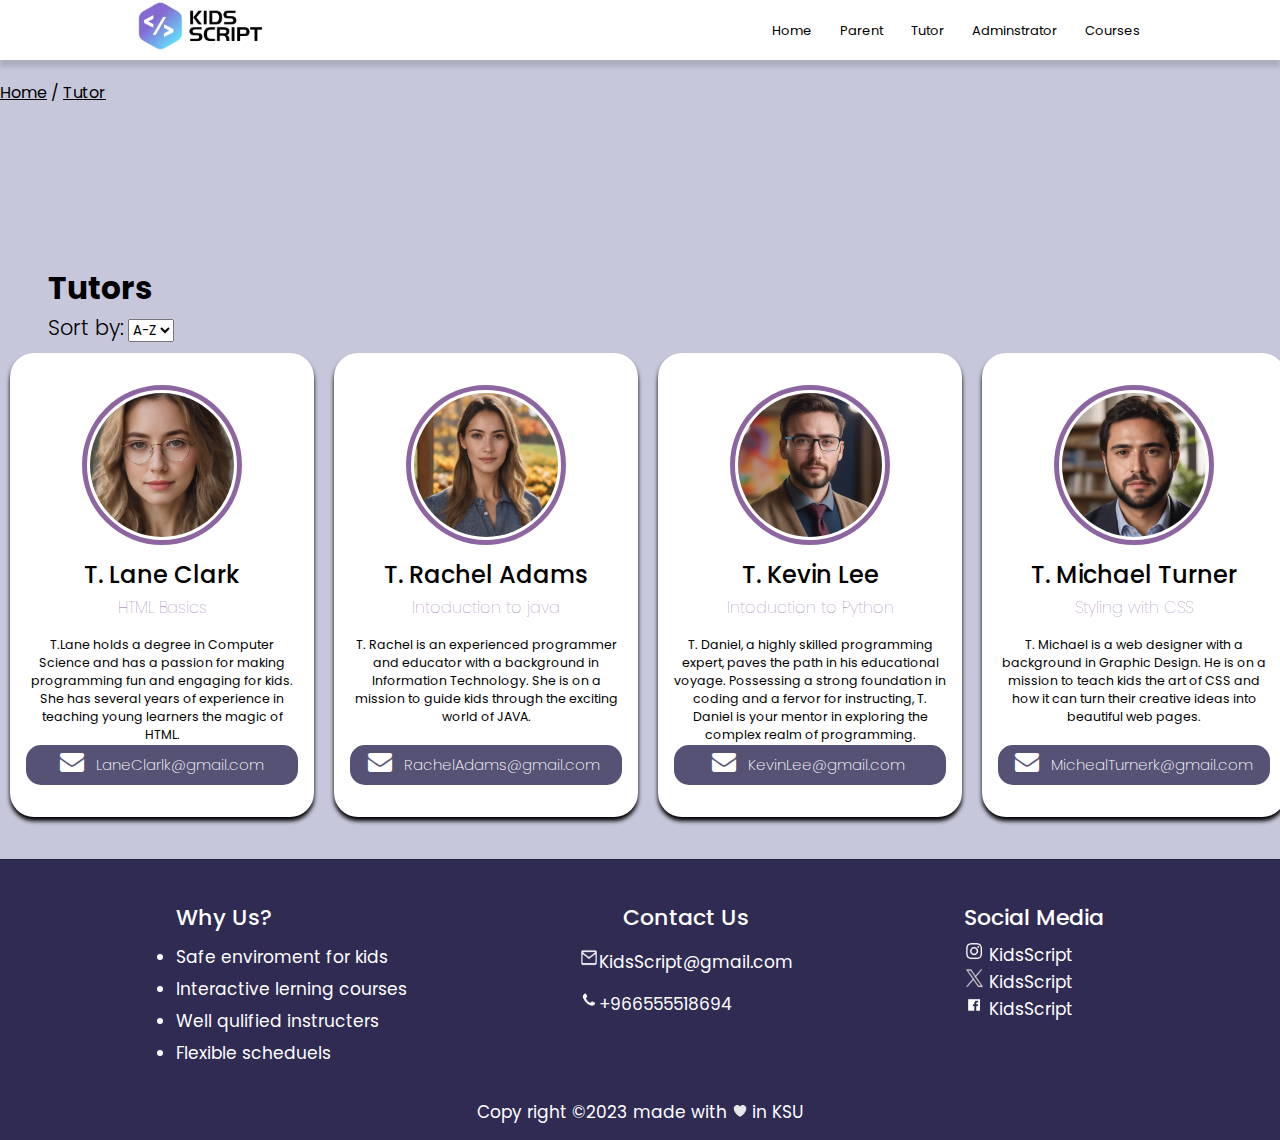
<file: index/Tutor.html>
<!DOCTYPE html>
<html lang="en">
  <head>
    <script>
      function sortTutors() {
        var tutorsContainer = document.querySelector('.AllTheTutors');
        var tutors = Array.from(document.querySelectorAll('.card'));

        var sortOrder = document.getElementById('sortOrder').value;

        tutors.sort(function(a, b) {
          var nameA = a.querySelector('.TutorName').textContent.toUpperCase();
          var nameB = b.querySelector('.TutorName').textContent.toUpperCase();

          if (sortOrder === 'asc') {
            return nameA.localeCompare(nameB);
          } else {
            return nameB.localeCompare(nameA);
          }
        });

        tutors.forEach(function(tutor) {
          tutorsContainer.appendChild(tutor);
        });
      }
    </script>
    <meta charset="UTF-8" />
    <meta http-equiv="X-UA-Compatible" content="IE=edge" />
    <meta name="viewport" content="width=device-width, initial-scale=1.0" />
    <link rel="preconnect" href="https://fonts.googleapis.com" />
    <link rel="preconnect" href="https://fonts.gstatic.com" crossorigin />
    <link
      href="https://fonts.googleapis.com/css2?family=Poppins:ital,wght@0,100;0,200;0,300;0,400;0,500;0,600;0,700;0,800;0,900;1,100;1,200;1,300;1,400;1,500;1,600;1,700;1,800;1,900&display=swap"
      rel="stylesheet"
    />
    <link
      rel="stylesheet"
      href="https://cdnjs.cloudflare.com/ajax/libs/font-awesome/4.7.0/css/font-awesome.min.css"
    />
    <link rel="stylesheet" href="StyleS.css" />
    <link rel="stylesheet" href="kidsScript.css" />
    <script src="darkMode.js" defer></script>
    <title>Tutor</title>
  </head>
  
  <body>
    <section class="Header"> 
      <header>
        
        <nav>
          <a href="index.html"
            ><img src="images/kidsScriptLOGO.png" alt="Logo"
          /></a>
          <div class="nav-links" id="navLinks">
           
            <ul>
              <li><a href="index.html" accesskey="h">Home</a></li>
              <li><a href="Parentdashboard.html" accesskey="p">Parent</a></li>
              <li><a href="Tutor.html" accesskey="t">Tutor</a></li>           
              <li> 
                <a href="Administratordashboard.html" accesskey="a">Adminstrator</a>
              </li>
              <li><a href="Courses.html" accesskey="c">Courses</a></li>
           
              
           </ul>
         
          </div>
 
        </nav>
      </section>

    <!--End of navigation bar -->

    <div class="breadcrumb">
      <a href="index.html">Home</a>
      <span> / </span>
      <a href="Tutor.html">Tutor</a>
    </div>

    <!--End-header-->
    <main>
      <div class="Titles">
        <h2 class="Tut">Tutors</h2>
        <label for="sortOrder">Sort by:</label>
<select id="sortOrder" onchange="sortTutors()">
  <option value="asc">A-Z</option>
  <option value="desc">Z-A</option>
</select>
      </div>
      <div class="AllTheTutors">
        <!--Tutor card 1-->

        <div class="card">
          <div class="card_image">
            <img src="images/LaneClark.png" alt="Lane Clark" />
          </div>
          <div class="card_content">
            <p class="TutorName">T. Lane Clark</p>
            <p class="TeachingField">HTML Basics</p>
          </div>
          <div class="TutorDescription">
            <p>
              T.Lane holds a degree in Computer Science and has a passion for
              making programming fun and engaging for kids. She has several
              years of experience in teaching young learners the magic of HTML.
            </p>
          </div>
          <div class="EmailContainer">
            <pre
              class="Email"
            >  <i class="fa fa-envelope" style="font-size:24px; color:white;"></i>   LaneClarlk@gmail.com  </pre>
          </div>
        </div>
        <!--End of card 1-->
        <!--Tutor card 2-->

        <div class="card">
          <div class="card_image">
            <img src="images/RachelAdams.png" alt="T. Rachel Adams" />
          </div>
          <div class="card_content">
            <p class="TutorName">T. Rachel Adams</p>
            <p class="TeachingField">Intoduction to java</p>
          </div>
          <div class="TutorDescription">
            <p>
              T. Rachel is an experienced programmer and educator with a
              background in Information Technology. She is on a mission to guide
              kids through the exciting world of JAVA.
            </p>
          </div>
          <div class="EmailContainer">
            <pre
              class="Email"
            >  <i class="fa fa-envelope" style="font-size:24px"></i>   RachelAdams@gmail.com   </pre>
          </div>
        </div>
        <!--End of card 2-->

        <!--Tutor card 3-->

        <div class="card">
          <div class="card_image">
            <img src="images/KevinLee.png" alt="T.Kevin Lee" />
          </div>
          <div class="card_content">
            <p class="TutorName">T. Kevin Lee</p>
            <p class="TeachingField">Intoduction to Python</p>
          </div>
          <div class="TutorDescription">
            <p>
              T. Daniel, a highly skilled programming expert, paves the path in
              his educational voyage. Possessing a strong foundation in coding
              and a fervor for instructing, T. Daniel is your mentor in
              exploring the complex realm of programming.
            </p>
          </div>
          <div class="EmailContainer">
            <pre
              class="Email"
            >  <i class="fa fa-envelope" style="font-size:24px"></i>   KevinLee@gmail.com   </pre>
          </div>
        </div>
        <!--End of card 3-->

        <!--Tutor card 4-->

        <div class="card">
          <div class="card_image">
            <img src="images/MichealTurner.png" alt="T. Michael Turner" />
          </div>
          <div class="card_content">
            <p class="TutorName">T. Michael Turner</p>
            <p class="TeachingField">Styling with CSS</p>
          </div>
          <div class="TutorDescription">
            <p>
              T. Michael is a web designer with a background in Graphic Design.
              He is on a mission to teach kids the art of CSS and how it can
              turn their creative ideas into beautiful web pages.
            </p>
          </div>
          <div class="EmailContainer">
            <pre
              class="Email"
            >  <i class="fa fa-envelope" style="font-size:24px"></i>   MichealTurnerk@gmail.com  </pre>
          </div>
        </div>
        <!--End of card 4-->
        <!--Tutor card 5-->

        <div class="card">
          <div class="card_image">
            <img src="images/JoeAdams.png" alt="T. Joe Adams" />
          </div>
          <div class="card_content">
            <p class="TutorName">T. Joe Adams</p>
            <p class="TeachingField">Intoduction to robotics</p>
          </div>
          <div class="TutorDescription">
            <p>
              Joe Adams, an expert with a strong background in robotics, is your
              guide into the fascinating world of robotics in his Intoduction to
              robotics course. With extensive experience, he will inspire kids!.
            </p>
          </div>
          <div class="EmailContainer">
            <pre
              class="Email"
            >  <i class="fa fa-envelope" style="font-size:24px"></i>   JoeAdamsk@gmail.com  </pre>
          </div>
        </div>
        <!--End of card 5-->

        <!--Tutor card 6-->

        <div class="card">
          <div class="card_image">
            <img src="images/DanielLoe.png" alt="T. Daniel loe" />
          </div>
          <div class="card_content">
            <p class="TutorName">T. Daniel loe</p>
            <p class="TeachingField">Programming with Scratch</p>
          </div>
          <div class="TutorDescription">
            <p>
              T. Daniel, an accomplished expert in programming, leads the way in
              his educational journey. With a solid background in coding and a
              passion for teaching, T. Daniel is the perfect guide to unraveling
              the intricate world of programming.
            </p>
          </div>
          <div class="EmailContainer">
            <pre
              class="Email"
            >  <i class="fa fa-envelope" style="font-size:24px"></i>  DanLoe@gmail.com   </pre>
          </div>
        </div>

        <!--End of card 6-->
        <!--Tutor card 7-->

        <div class="card">
          <div class="card_image">
            <img src="images/EmilyAnderson.png" alt="T. Emily Andersone" />
          </div>
          <div class="card_content">
            <p class="TutorName">T. Emily Anderson</p>
            <p class="TeachingField">Intoduction to JavaScript</p>
          </div>
          <div class="TutorDescription">
            <p>
              T. Emily is a highly experienced educator who specializes in
              teaching JavaScript. With a strong background in web development,
              she is known for her engaging teaching style.
            </p>
          </div>
          <div class="EmailContainer">
            <pre
              class="Email"
            >  <i class="fa fa-envelope" style="font-size:24px"></i>   EmiltAnderson@gmail.com  </pre>
          </div>
        </div>
        <!--End of card 7-->
        <!--Tutor card 8-->

        <div class="card">
          <div class="card_image">
            <img src="images/JohnFoster.png" alt="John Foster" />
          </div>
          <div class="card_content">
            <p class="TutorName">T. John Foster</p>
            <p class="TeachingField">SQL basics</p>
          </div>
          <div class="TutorDescription">
            <p>
              John Mitchell is a dedicated instructor focusing on teaching the
              fundamentals of SQL. With years of experience in database
              management.
            </p>
          </div>
          <div class="EmailContainer">
            <pre
              class="Email"
            >  <i class="fa fa-envelope" style="font-size:24px"></i>   JohnFoster@gmail.com</pre>
          </div>
        </div>
        <!--End of card 8-->

        <!--Tutor card 9-->

        <div class="card">
          <div class="card_image">
            <img src="images/LaraKevin.png" alt="T. Lara Kevin" />
          </div>
          <div class="card_content">
            <p class="TutorName">T. Lara Kevin</p>
            <p class="TeachingField">Introduction to Swift</p>
          </div>
          <div class="TutorDescription">
            <p>
              T. Lara Kevin is an accomplished tutor specializing in mobile app
              development. With expertise in various programming languages and
              app frameworks, she helps students create innovative mobile
              applications.
            </p>
          </div>
          <div class="EmailContainer">
            <pre
              class="Email"
            >  <i class="fa fa-envelope" style="font-size:24px"></i>  LaraKevin@gmail.com</pre>
          </div>
        </div>
        <!--End of card 9-->
      </div>

      <!--The code is in the ipad notes!!!-->
      <!--End of outer div-->
    </main>

    <footer>
      <section id="footer">
        <div class="main-footer">
          <div class="Us">
            <h2>Why Us?</h2>
            <ul>
              <li>Safe enviroment for kids</li>
              <li>Interactive lerning courses</li>
              <li>Well qulified instructers</li>
              <li>Flexible scheduels</li>
            </ul>
          </div>
          <div class="contact">
            <h2>Contact Us</h2>
            <ul>
              <li>
                <a href="mailto:KidsScript@gmail.com"
                  ><img
                    src="images/Email.png"
                    alt="instgram icon"
                    width="20"
                    height="20"
                  />KidsScript@gmail.com</a
                >
              </li>
              <li>
                <img
                  src="images/phone.png"
                  alt="instgram icon"
                  width="20"
                  height="20"
                />+966555518694
              </li>
            </ul>
          </div>
          <div class="Social">
            <h2>Social Media</h2>
            <ul>
              <li>
                <a href="https://instgram.com"
                  ><img
                    src="images/instgram.png"
                    alt="instgram icon"
                    width="20"
                    height="20"
                  />
                  KidsScript
                </a>
              </li>
              <li>
                <a href="https://twitter.com"
                  ><img
                    src="images/X.png"
                    alt="X icon"
                    width="20"
                    height="20"
                  />
                  KidsScript
                </a>
              </li>
              <li>
                <a href="https://www.facebook.com"
                  ><img
                    src="images/Facebook.png"
                    alt="instgram icon"
                    width="20"
                    height="20"
                  />
                  KidsScript
                </a>
              </li>
            </ul>
          </div>
        </div>
        <p>
          Copy right ©2023 made with
          <img src="images/heart.png" alt="love" width="15" height="15" /> in
          KSU
        </p>
      </section>
    </footer>
  </body>
</html>
</file>
<file: index/styleevaluation.css>
* {
  font-family: "Poppins", sans-serif;
}
:root {
  --backG2: #9287e37a;
  --background: #9287e37a;
  --blackToWhite: black;
  --stars: #9187e3;
}

.dark-theme {
  --background: #050a1f; /*Background*/
  --backG2: #8893bb45;
  --blackToWhite: white;
  --stars: #ffffff;
}
div.evaluation {
  background-color: var(--backG2);
  margin: auto;
  margin-bottom: 3em;
  padding: 20px;
  text-align: center;
  font-size: 30px;
  border-radius: 20px;
  width: 90%;
}

div {
  justify-content: center;
  text-align: center;
  align-items: center;
}

.row1 {
  display: flex;
  align-items: center;
  justify-content: center;
  column-gap: 8rem;
  width: 95%;
  padding: 1rem 2rem;
  margin-right: 6rem;
  margin-bottom: 2rem;
}

div.evaluationfeedback {
  align-items: center;
  justify-content: center;
  width: 95%;
  padding: 1rem 2rem;
  margin-right: 6rem;
  margin-bottom: 2rem;
  text-align: center;
}

h1 {
  color: var(--blackToWhite);
  text-align: center;
  font-size: xx-large;
}

h2 {
  color: var(--blackToWhite);
  text-align: center;
  font-size: x-large;
}

.evaluation div select {
  width: 200px;
  font-size: large;
  background-color: var(--background);
  /* #9287e385;*/
}

body {
  background-color: var(--background);
}

.item2 .fa-star.active {
  color: var(--stars);
}
</file>
<file: index/kidsScript.css>
* {
  box-sizing: border-box;
  margin: 0;
  padding: 0;
  font-family: "Poppins", sans-serif;
}

:root {
  --blackToWhite: rgb(0, 0, 0);
  --bb: rgb(0, 0, 0);
}

.dark-theme {
  --blackToWhite: white;
  --bb: rgb(57, 57, 57);
}
body {
  background-color: var(--primary-color);
}
body span {
  color: var(--blackToWhite);
}

.breadcrumb {
  margin: 20px 0;
  text-align: left;
}
.breadcrumb a {
  color: var(--blackToWhite);
  font-size: 1rem;
}
.breadcrumb a:hover {
  color: #0008;
}
/*
li a {
  color: #000000;
  font-family: "Lucida Sans", "Lucida Sans Regular", "Lucida Grande",
    "Lucida Sans Unicode", Geneva, Verdana, sans-serif;
  font-size: 16px;
  font-style: normal;
  font-weight: bold;
  line-height: normal;
  text-decoration: none;
}

.nav_links {
  list-style: none;
}

.nav_links li {
  display: inline;
  padding: 0px 20px;
}
*/

nav {
  display: flex;
  padding: 2% 6%;
  justify-content: space-between;
  align-items: center;
  padding: 30px 10%;
  height: 5px;

  background: var(--secondary3-color);
  box-shadow: 0px 7px 4px 0px rgba(0, 0, 0, 0.13);
}
nav img {
  width: 150px;
}

.nav-links {
  flex: 1;

  text-align: right;
}

.nav-links ul li {
  list-style: none;
  display: inline-block;
  padding: 8px 12px;
  position: relative;
}
.nav-links ul li a {
  color: var(--headerNav);
  text-decoration: none;
  font-size: 13px;
}

.nav-links ul li a {
  color: var(--headerNav);
  text-decoration: none;
  font-size: 13px;
}
.nav-links ul li ::after {
  content: "";
  width: 0%;
  height: 2px;
  background: #9894e5;
  display: block;
  margin: auto;
  transition: 0.5s;
}
.nav-links ul li :hover::after {
  width: 100%;
}
/*

:root{
  --primary-color: #abacc9ad;
  --secondary-color: #9287e385;
}

.dark{
  --primary-color: rgba(25, 32, 240, 0.678);
  --secondary-color: #07060e85;
}

#moon {
  width: 30px;
  cursor: pointer;
}
*/

button {
  padding: 9px 25px;
  background-color: #565275;
  color: white;
  border: none;
  border-radius: 50px;
  transition: all 0.3s ease 0s;
  cursor: pointer;
}

button:hover {
  background-color: #49465d;
}
/*
header {
  display: flex;
  justify-content: space-between;
  align-items: center;
  padding: 30px 10%;
  height: 50px;
  flex-shrink: 0;
  background: #fff;
  box-shadow: 0px 7px 4px 0px rgba(0, 0, 0, 0.13);
}*/

.main-footer {
  padding: 30px 0;
  display: flex;
  justify-content: space-evenly;
  background-color: #2f2b53;
}

.main-footer h2 {
  font-size: 22px;
  line-height: 117%;
  color: #ffffff;
  margin-bottom: 10px;
  font-weight: 500;
}

.main-footer ul li a {
  color: white;
  text-decoration: none;
}

footer {
  background-color: #2f2b53;
  border-top: 1px solid #1d2742;
  font-size: 17px;
  padding: 15px 5px;
  color: #ffffff;
  text-align: center;
}

footer a {
  text-decoration: none;
  color: #ffffff;
}

.Us {
  color: white;
  line-height: 2rem;
  text-align: left;
}

.contact ul li {
  padding: 5px 0;
  color: white;
  line-height: 2rem;
  list-style: none;
  text-align: left;
}
.Social ul {
  list-style: none;
  text-align: left;
}

:root {
  --primary-color: #abacc9ad; /*Background*/
  --secondary-color: #000000;
  --secondary3-color: white;
  --headerNav: rgb(0, 0, 0);
  --backGimage: linear-gradient(rgba(4, 9, 30, 0), rgba(4, 9, 30)),
    url(images/background.jpeg);
  --footer: #2f2b53;
}

.dark-theme {
  --primary-color: #050a1f; /*Background*/
  --secondary-color: rgb(0, 0, 0);
  --headerNav: rgb(255, 255, 255);
  --secondary3-color: #c0b7de;
  --backGimage: linear-gradient(rgba(4, 9, 30, 0.568), rgba(4, 9, 30)),
    url(images/background.jpeg);
  --footer: #2f2b53;
}
</file>
<file: index/styleCourses.css>
body {
  background-color: var(--backGround1);
}

:root {
  --backGround1: #9597c7ad;
  --backG2: #9597c7ad;
  --blackTosomecolor: black;
  --whiteTolight: white;
}

.dark-theme {
  --backG2: #313e7145;
  --backGround1: #050a1f; /*Background*/
  --blackTosomecolor: rgb(23, 27, 36);
  --whiteTolight: rgb(220, 219, 228);
}
.all-courses-cards {
  display: flex;
  flex-direction: column;
  background-color: var(--backG2);
  font-style: normal;
  width: 80%;
  border-radius: 43px;
  align-items: stretch;
  justify-content: space-around;
  margin: auto;
  margin-bottom: 3em;
}

.courses-row {
  display: flex;
  flex-direction: row;
  align-items: start;
  justify-content: space-around;
}

.course-container {
  width: 50%;
  /* box-sizing: border-box; */
  border-radius: 43px;
  box-shadow: 0 4px 8px 0 rgba(0, 0, 0, 0.2);
  /* transition: 0.3s; */
  background-color: var(--whiteTolight);
  margin: 25px;
  /* transition: all 10s ease; */
  /* gap: 20px; */
}

.course-container img {
  border-top-left-radius: 43px;
  border-top-right-radius: 43px;
}

h2 {
  color: var(--blackTosomecolor);
  font-size: 19px;
}

.course-details {
  padding: 10px;
  /* margin: auto;*/
}

.courseD-title {
  color: #000;
  font-size: 15px;
  font-style: normal;
  font-weight: 200;
  line-height: normal;
  margin: 5px 0;
}

.courseD-text {
  margin: 5px 0;
  color: #6b6a6a;
  font-size: 12px;
  font-style: normal;
}

.checked {
  color: orange;
}

.card-info {
  height: 0;
  overflow: hidden;
}

.course-container:hover .card-info {
  height: auto;
}

.ratings {
  padding: 15px 0;
  margin: 0;
}
.ratings .text {
  vertical-align: top;
  font-size: 12px;
}
.ratings .fa {
  font-size: 18px;
}

/* more info */

.more-info {
  display: flex;
  flex-direction: column;
  padding: 10px;
  gap: 10px;
}

.more-info p {
  background: #ddd;
  border-radius: 8px;
  padding: 5px;
}

#Scpre:hover::after {
  content: ": None";
}

#Scobj:hover::after {
  content: ": it promotes computational thinking and problem solving skills";
}

#Javapre:hover::after {
  content: ": Introduction To HTML";
}

#javaobj:hover::after {
  content: ": it provide programmers with one-time write and run, anywhere functionality.";
}

#Swiftpre:hover::after {
  content: ": Introduction To Scratch";
}

#Swiftobj:hover::after {
  content: ": learn how to write code more efficiently and with fewer errors.";
}

#Htmlpre:hover::after {
  content: ": Introduction To Scratch";
}

#htmlobj:hover::after {
  content: ": help to create Web pages and tells the browser how to display them.";
}

#csspre:hover::after {
  content: ": Introduction To HTML";
}

#cssobj:hover::after {
  content: ": Style and layout web pages";
}

#Scriptpre:hover::after {
  content: ": Introduction To CSS";
}

#Scriptobj:hover::after {
  content: ": Add dynamic and interactive elements to websites.";
}

#SQLpre:hover::after {
  content: ": Introduction To Java";
}

#SQLobj:hover::after {
  content: ": Create the database and relation structures. Also, perform insertion, modification, deletion of data from relations.";
}

#Pythonpre:hover::after {
  content: ": None";
}

#Pythonobj:hover::after {
  content: ": developing websites and software. Also, data visualisation.";
}

#Robotpre:hover::after {
  content: ": None";
}

#Robotobj:hover::after {
  content: ": Create intelligent machines that can assist humans in a variety of ways.";
}

/* card footer  */
.card-footer {
  display: flex;
  flex-direction: row;
  justify-content: space-between;
  align-items: center;
  padding: 10px;
  margin: auto;
}

.tutor {
  display: flex;
  align-items: center;
  padding: 0 25px;
  font-size: 16px;
}

.tutor img {
  margin: 0 10px 0 -25px;
  height: 40px;
  width: 40px;
  border-radius: 45px;
}

.time-date {
  float: right;
  color: #000;
  font-size: 10px;
  font-style: normal;
  font-weight: 200;
  line-height: normal;
  margin: 5px 0;
}
</file>
<file: index/registerstyle.css>
.register h2 {
  text-align: center;
}

:root {
  --backG2: #9287e37a;
  --background: #abacc9ad;
  --blackToWhite: rgb(0, 0, 0);
}

.dark-theme {
  --background: #050a1f; /*Background*/
  --backG2: #8893bb45;
  --blackToWhite: white;
}
body {
  color: var(--blackToWhite);
  background-color: var(--background);
}
#kidForm {
  color: var(--blackToWhite);
  display: flex;
  justify-content: center;
  align-items: center;
}

form {
  background-color: var(--backG2);
  padding: 20px;
  border-radius: 20px;

  margin-bottom: 5em;
}

#kidForm fieldset {
  border-width: 1px;
  border-radius: 10px;
  padding: 10px;
  margin: 10px;
}

#kidForm form .details {
  display: flex;
  flex-wrap: wrap;
  justify-content: space-between;
  margin: 20px 0 12px 0;
}

form .details .input-box {
  margin-bottom: 15px;
  width: calc(100% / 2 - 20px);
}

.details .text input {
  height: 30px;
  width: 100%;
  border-radius: 5px;
  border-color: black;
}

.button {
  text-align: center;
}

form .button {
  height: 2.5em;
  width: 50%;
  margin: 2em auto;
}

form .button input {
  height: 100%;
  width: 50%;
  color: black;
  font-size: 18px;
  font-weight: 500;
  border-radius: 5px;
  letter-spacing: 1px;
  background-color: #565275;
  color: white;
  border: none;
  border-radius: 50px;
  transition: all 0.3s ease 0s;
  cursor: pointer;
}

form .genderCategory {
  display: flex;
  width: 60%;
  justify-content: space-between;
}
</file>
<file: index/styleschedule.css>
* {
  font-family: 'Poppins', sans-serif;
}
table {
  text-align: center;
  justify-content: center;
  margin:auto;
  margin-bottom: 8em;

}

table caption {
  font-weight: bold;
  justify-content: center;
  line-height: 100px;
  font-size: 2em;
  text-align: left;
}
table,
th,
td {
  border: 1px solid;
  border-color: rgb(0, 0, 0);
  color: rgb(0, 0, 0);
}

table tbody td {
  border-style: solid;
  border-width: 2px;
  background-color: rgba(125, 193, 241, 0);
  color: rgb(0, 0, 0);
}


body{
  background-color: #abacc9ad;
}
</file>
<file: index/StyleS.css>
/*Sara's section* (Home page & Tutor page) */

* {
  box-sizing: border-box;
  margin: 0;
  padding: 0;
  font-family: "Poppins", sans-serif;
}

/*---Titles size and style -----*/

.TitlesContainer {
  width: 44rem;

  height: 5rem;
  border-top-right-radius: 50px;
  border-top-left-radius: 50px;
}
.Titles {
  font-family: Inter;
  color: var(--blactToWhite);
  font-size: 1.3rem;
  font-style: normal;
  font-weight: 300;
  line-height: normal;
  margin-top: 10rem;
  margin-left: 3rem;
}

/*----------Vision Sectio---------- 
.visionContainer {
  display: flex;
  align-items: center;
}
.Vision-text {
  color: #3c2d48;
  display: flex;
  font-size: 1.3rem;
  font-style: normal;
  font-weight: 700;
  line-height: normal;
  margin-left: 70px;
}

.Vision-title {
  margin-left: 30px;
  font-size: 3rem;

  font-weight: 600;
  line-height: 8rem;
}

.vision-container {
  display: flex;
  align-items: center;
}

.vision-content {
  flex: 2;
  padding: 20px;
}

.vision-image {
  margin-top: 70px;
  flex: 1;
}
.vision-image img {
  height: 650px;
}

.Vision-title {
  margin-bottom: 10px;
}*/

/*-------The reviews section ----------*/

.allTheReviews {
  position: relative;
  height: 25rem;
  display: flex;
  align-items: center;
  justify-content: center;
  fill: #fff;
  filter: blur(50px);
  border-radius: 30px;
  filter: drop-shadow(1px 6px 5px rgba(125, 125, 125, 0.25));
  margin-bottom: 50px;
}

.allTheReviews::before {
  content: "";
  position: absolute;
  top: 0;
  left: 0;
  width: 100%;
  height: 100%;
  background-color: white;
  filter: blur(60px);
  z-index: -1;
}

.Container {
  background-color: #ffffff;
  margin-right: 5rem;
  padding: 1rem 2rem;
  justify-content: space-between;
  width: 320px;
  height: 23rem;
  border-radius: 2.6875rem;
  user-select: none;
  margin-top: 1rem;
  filter: drop-shadow(0px 4px 9px #bebae7);
  transition: transform 0.3s ease-in-out;
}

.Container:hover {
  transform: scale(1.05);
}

.Container:last-child {
  margin-right: 0;
}

.title {
  color: var(--secondary-color);
  display: flex;
  align-items: center;
}

.title img {
  width: 50px;
  border-radius: 10rem;
  border: 0.0625rem solid wheat;
  margin-right: 1.2rem;
}

.info h4 {
  font-size: 1.4rem;
  line-height: 1.2rem;
}

.info p {
  font-size: 0.8rem;
  color: gray;
  line-height: 1.2rem;
}

.comment p {
  font-size: 0.8rem;
  margin-top: 1rem;
  margin-left: 0.5rem;
  height: 9rem;
}

.courseInfo {
  font-size: 1rem;
  display: flex;
  justify-content: center;
  align-items: center;
  width: 13.625rem;
  height: 1.875rem;
  border-radius: 20px;
  background: #efeefb;
}

.rate {
  margin-top: 1.2rem;
  display: flex;
  align-items: center;
  justify-content: flex-end;
  height: auto;
}

.rate p {
  font-size: 1.4rem;
  font-weight: inherit;
  margin-right: 1.9rem;
}

.rate .stars {
  width: 10.5625rem;
  height: 1.8125rem;
  flex-shrink: 0;
}

/* The end of Reviews section */

/* The beginning of "Most common courses" section */
.allTheCourses {
  position: relative;
  border-radius: 50px;
  border-top-right-radius: 50px;
  border-bottom-left-radius: 40px;
  border-bottom-right-radius: 40px;
  filter: drop-shadow(1px 6px 5px rgba(125, 125, 125, 0.25));
}

.CourseContainer {
  background: #fffefe;
  display: flex;
  flex-direction: column;
  width: 336px;
  height: 539px;
  filter: drop-shadow(1px 6px 5px rgba(125, 125, 125, 0.25));
  border-radius: 43px;
  transition: transform 0.3s ease-in-out;
}

.CourseContainer:hover {
  transform: scale(1.05);
}
.coursesRow1 {
  display: flex;
  align-items: center;
  justify-content: center;
  margin-right: 6rem;
  column-gap: 5rem;
  padding: 1rem 2rem;
  margin-left: 80px;
  margin-bottom: 2rem;
}

.coursesRow1 :last-child {
  margin-right: 0;
}

.coursesRow2 {
  display: flex;
  align-items: center;
  justify-content: center;
  margin-right: 6rem;
  column-gap: 5rem;
  padding: 1rem 2rem;
  margin-left: 80px;
  margin-left: 80px;
}

.coursesRow2 :last-child {
  margin-right: 0;
}

.coursePic {
  height: 275px;
  width: auto;
  overflow: hidden;
  border-top-left-radius: 43px;
  border-top-right-radius: 43px;
}

.coursePic img {
  width: 100%;
  height: 100%;
  object-fit: cover;
}

.courseDetails {
  padding: 10px;
}

.courseDetails h4 {
  margin: 0;
  color: #000;

  font-size: 19px;
  font-style: normal;
  font-weight: 400;
  line-height: normal;
}

.courseD-title {
  color: #000;

  font-size: 15px;
  font-style: normal;
  font-weight: 200;
  line-height: normal;
  margin: 5px 0;
}

.courseD-text {
  margin: 5px 0;
  color: #6b6a6a;

  font-size: 0.7rem;

  font-weight: 200;
  line-height: normal;
  height: 5rem;
}

.TutorInfo-course {
  display: flex;
}

.TutorInfo-course img {
  width: 30px;
  border-radius: 10rem;
  border: 0.0625rem wheat;
  margin-right: 1rem;
  margin-left: 0.9rem;
}

.TutorInfo-course {
  color: #a1a1a1;

  font-size: 12px;
  font-style: normal;
  font-weight: 200;
  line-height: normal;
  align-items: center;
}

.rate-course {
  margin-top: 1.2rem;
  display: flex;
}

.rate-course p {
  margin-left: 1.5rem;
  font-size: 0.5rem;
  margin-right: 1.3rem;
  color: #000;

  font-size: 17px;
  font-style: normal;
  font-weight: 200;
  line-height: normal;
  margin-top: 0.3rem;
}

.rate .stars {
  width: 10.5625rem;
  height: 1.8125rem;
  flex-shrink: 0;
}
/* The end of "Most common courses" section */

/*----------------------Tutor's page------------------*/

.TutorContainer {
  display: inline-block;
  width: 310px;
  height: 340px;
  position: relative;
  background: white;
  box-shadow: 0px 4px 4px 0px rgba(0, 0, 0, 0.25);
  border-radius: 25px;
}
.TutorPic {
  box-shadow: 0px 4px 4px 0px rgba(0, 0, 0, 0.25);
  border: 2px solid black;
  width: 130px;
  height: 130px;
  border-radius: 50%;
  position: absolute;
  top: 80px;
  left: 90px;
  transform: translate(-50%, -50%);
}
.TutorDesc {
  padding: 20px;
}

.TutorsName {
  color: #000;
  font-family: normal;
  font-size: 25px;
  font-style: normal;
  font-weight: 400;
  margin-left: 30px;
  margin-top: 70px;
}

.TeachingTopics {
  margin-left: 45px;
  color: #747474;
  font-family: Inter;
  font-size: 17px;
  font-style: normal;
  line-height: 35px;
}

.EmailContainer {
  display: flex;
  flex-direction: column;
  align-items: center;
  justify-content: flex-end;
  height: 100%;
}

.Email {
  color: white;
  background-color: #565275;
  border-radius: 50%;

  font-size: 15px;
  font-style: normal;
  font-weight: 200;
  text-align: center;
  line-height: 40px;
  border-radius: 15px;
  width: 17rem;
}

.AllTheTutors {
  width: 100%;
  display: flex;

  overflow-x: scroll;
  grid-template-columns: auto auto auto;
  grid-gap: 20px;
  padding: 10px;
  flex: none;
}

.card {
  width: 20em;
  height: 29rem;
  background-color: white;
  border-radius: 1.5rem;
  box-shadow: 0px 4px 4px 0px rgba(0, 0, 0, 2);
  padding: 2em 1em;
  display: flex;
  align-items: center;
  flex-direction: column;
  margin-bottom: 2em;
  transition: transform 0.3s ease-in-out;
}

.card:hover {
  transform: scale(1.05);
}
.card_image {
  width: 10em;
  height: 10em;
  border-radius: 50%;
  border: 5px solid rgb(141, 102, 161);

  padding: 3px;
}

.card_image img {
  width: 100%;
  height: 100%;
  border-radius: 50%;
  object-fit: cover;
}

.card_content {
  display: flex;
  align-items: center;
  flex-direction: column;
}

.TutorName {
  font-size: 1.5rem;
  line-height: 50px;
  font-weight: 500;
  position: relative;
  top: 0.2em;
}

.TeachingField {
  color: rgb(141, 102, 161);
  font-weight: lighter;
}
.TutorDescription {
  text-align: center;
  font-size: 0.78rem;
  margin-top: 1rem;
}
/*----*/
.checked {
  color: orange;
}
/*---------------*/

@media only screen and (max-width: 600px) {
  .Titles {
    font-size: 1rem;
    color: rgb(0, 0, 0);
  }

  .Vision-text {
    margin-left: 4px;
    margin-top: 4px;
    font-size: 0.8rem;
  }
  .Vision-title {
    font-size: 1.5rem;
  }

  .vision-image {
    margin-top: 70px;
    flex: 1;
  }
  .vision-image img {
    height: 350px;
    margin-left: 0px;
  }
  .coursesRow1,
  .coursesRow2 {
    flex-direction: column;
    margin: 0;
    padding: 1rem;
  }

  .CourseContainer {
    margin-bottom: 1.5rem;
  }

  .coursePic img {
    object-fit: cover;
    height: 100%;
  }

  .TutorInfo-course img {
    margin-left: 0;
  }
  /*The reviews section*/
  .allTheReviews {
    display: flex;
    flex-direction: column;
    align-items: center;
    overflow: hidden;
    border-radius: 0;
    filter: none;
    height: auto;
    margin-bottom: 1rem;
  }

  .Container {
    width: 320px;
    margin-bottom: 1.5rem;
    margin-right: 1px;
  }

  .allTheReviews::before {
    display: none;
  }
}

@media only screen and (max-width: 1024px) {
  .coursesRow1,
  .coursesRow2 {
    flex-direction: column;
    margin: 0;
    padding: 1rem;
  }

  .CourseContainer {
    margin-bottom: 1.5rem;
  }

  .TutorInfo-course img {
    margin-left: 0;
  }

  .Container {
    width: 310px;
    height: 400px;
    margin-bottom: 1.5rem;
    margin-right: 1px;
    gap: 11px;
  }

  .allTheReviews::before {
    display: none;
  }
  .courseInfo {
    margin-top: 25px;
    font-size: 1rem;
    display: flex;
    justify-content: center;
    align-items: center;
    width: 13.625rem;
    height: 2rem;
    border-radius: 20px;
    background: #efeefb;
  }
}
/*Dark mode */

:root {
  --primary-color: #abacc9ad; /*Background*/
  --secondary-color: #000000;
  --blactToWhite: black;
  --secondary3-color: white;
  --headerNav: rgb(0, 0, 0);
  --backGimage: linear-gradient(rgba(4, 9, 30, 0), rgba(4, 9, 30)),
    url(images/background.jpeg);
  --footer: #2f2b53;
}

.dark-theme {
  --blactToWhite: white;
  --primary-color: #050a1f; /*Background*/
  --secondary-color: rgb(0, 0, 0);
  --headerNav: rgb(255, 255, 255);
  --secondary3-color: #c0b7de;
  --backGimage: linear-gradient(rgba(4, 9, 30, 0.568), rgba(4, 9, 30)),
    url(images/background.jpeg);
  --footer: #2f2b53;
}
</file>
